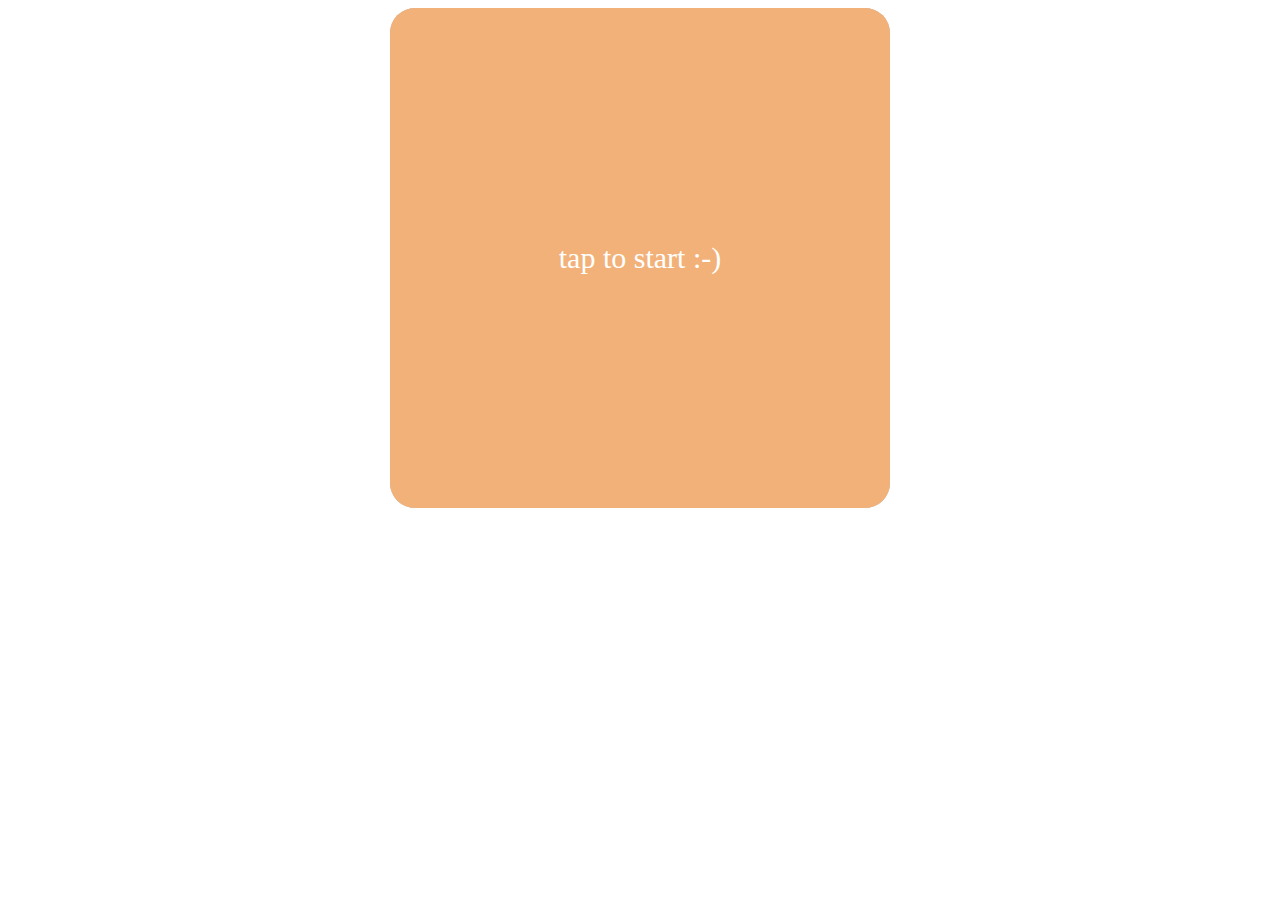
<file: course2/index.html>
<!DOCTYPE html>
<html >
  <head>
    <meta charset="UTF-8">
    <title>Game 2048</title>
    <link rel="stylesheet" href="css/style.css">
  </head>
  <body>
     <div id="div2048">
       <a id="start">tap to start :-)</a>
    </div>
    <script src="js/index.js"></script>
  </body>
</html>
</file>
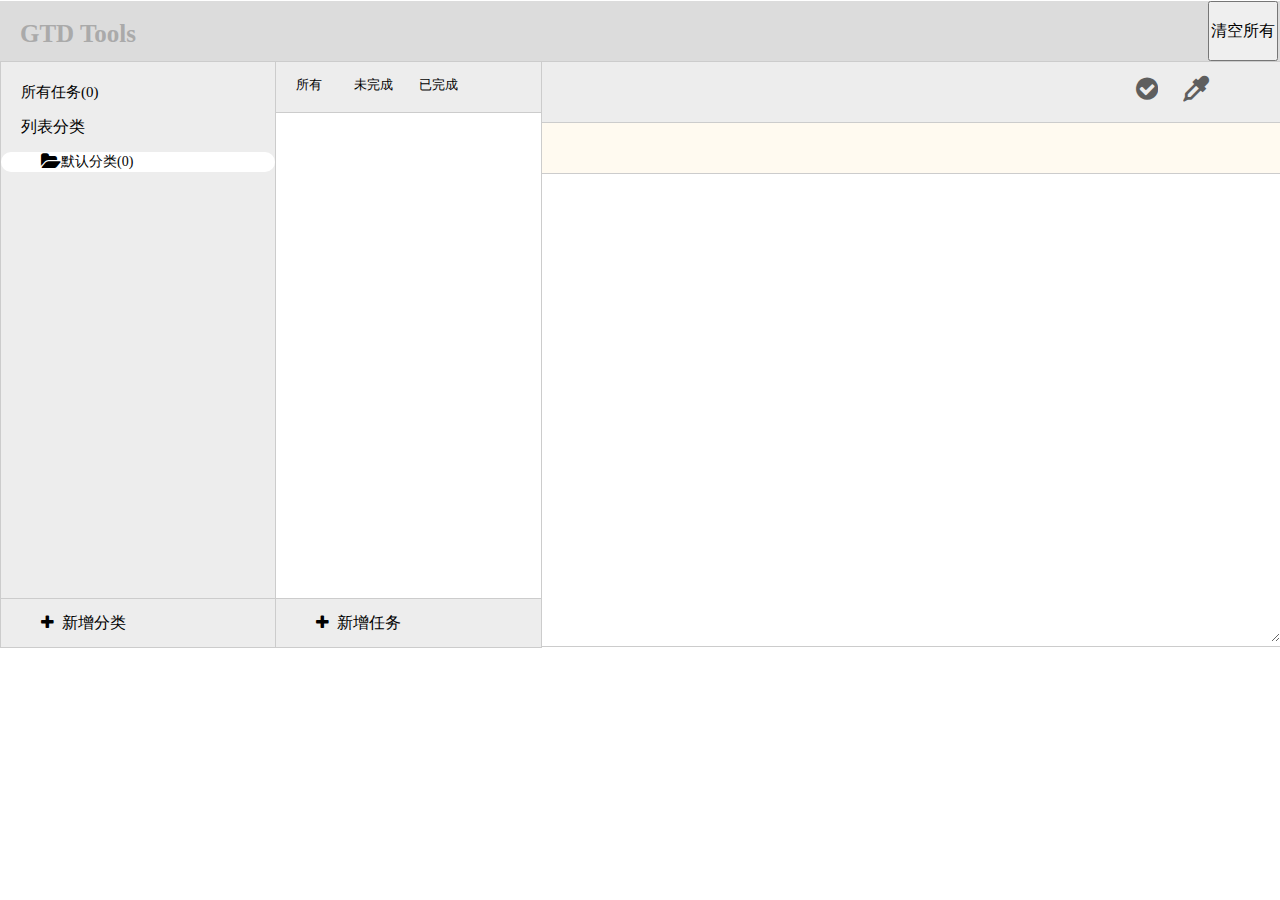
<file: course4/index.html>
<!DOCTYPE html>
<head>
	<meta charset="UTF-8"/>
	<title>个人管理系统</title>
	<link rel="stylesheet" type="text/css" href="css/style.css" />
	<link rel="stylesheet" type="text/css" href="css/font-awesome/css/font-awesome.min.css" />
</head>
<body>
	<div id='header'>
		GTD Tools
		<input id="clear" type="button" value="清空所有">
	</div>
	<div id="main">
		<div id='list'>
			<div id='all'>所有任务(10)</div>
			<div id='list-div'>
				<span>列表分类</span>
				<div id='uli' class='uli'><i class="fa fa-folder-open fa-lg"></i>默认分类(0)</div>
				<ul>
				</ul>
			</div>
			<div id='addlist'>
				<i class="fa fa-plus"></i>&nbsp;&nbsp;新增分类
			</div>
		</div>
		<div id='list-index'>
			<div id='nav'>
				<ul>
					<li id='alltask'>所有</li>
					<li id='unfinished'>未完成</li>
					<li id='finished'>已完成</li>
				</ul>
			</div>
			<div id='list-list'>
				<ul></ul>
			</div>
			<div id='addtask'>
				<i class="fa fa-plus"></i>&nbsp;&nbsp;新增任务
			</div>
		</div>
	</div>
	<div id='content'>
		<form id='form'>
			<div id='title'>
				<input id='file' type='text' value='' disabled />
				<i id='iconSave' class="fa fa-check-circle fa-2x"></i>
				<i id='iconModify' class="fa fa-eyedropper fa-2x"></i>
			</div>
			<div id="data">
				<input id='time' type='text' value='' disabled />
				<textarea id='area' value='' disabled ></textarea>
			</div>
		</form>
	</div>
	<div style=" clear:both; "></div>

	<script type='text/javascript' src="js/localStorage.js"></script>
</body>
</file>
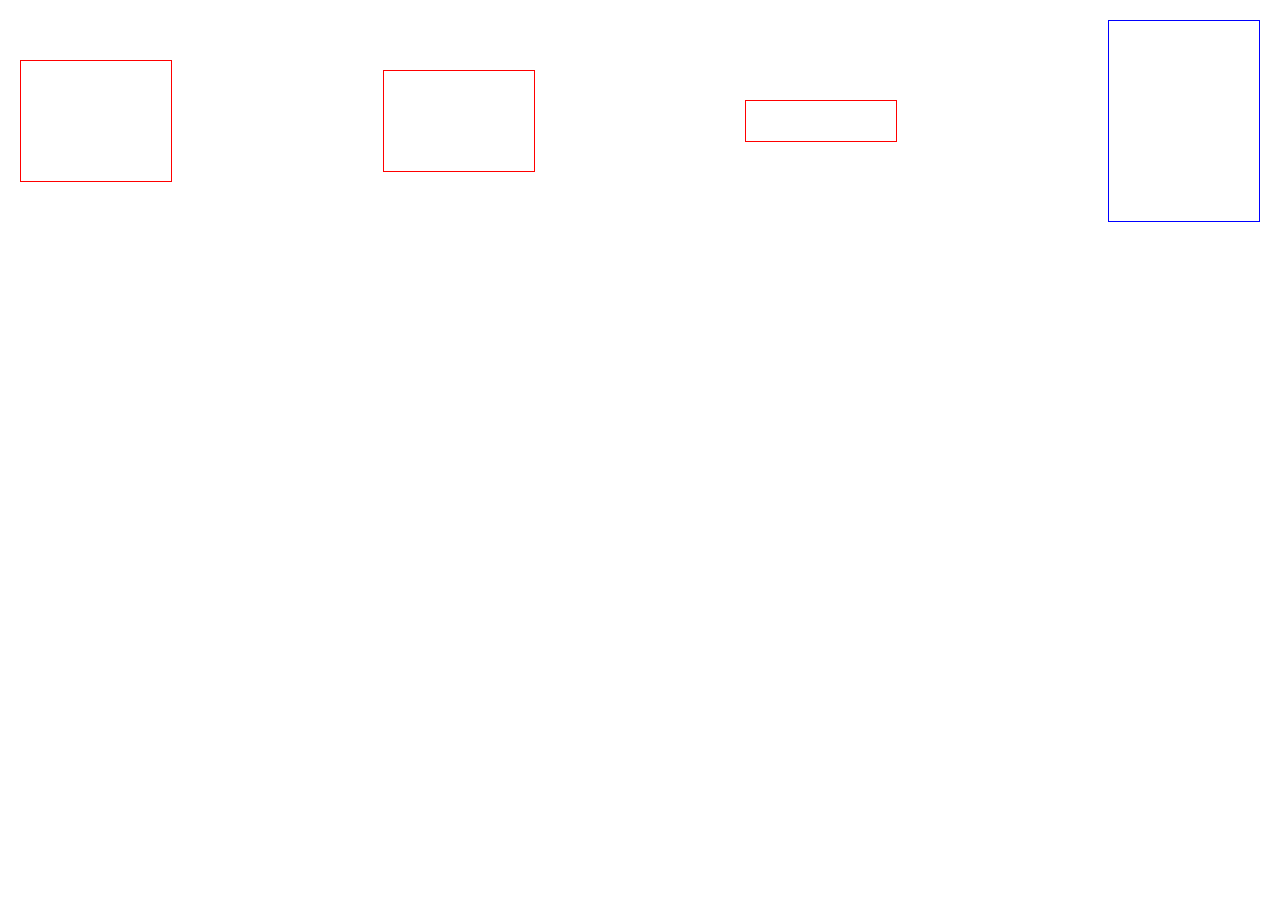
<file: task10/index.html>
<!DOCTYPE html>
<html>
<head>
  <meta charset='utf-8'>
  <title>Flexbox</title>
  <link rel="stylesheet" type="text/css" href="index.css">
</head>
<body>
  <div id="div1"></div>
  <div id="div2"></div>
  <div id="div3"></div>
  <div id="div4"></div>
</body
</html>
</file>
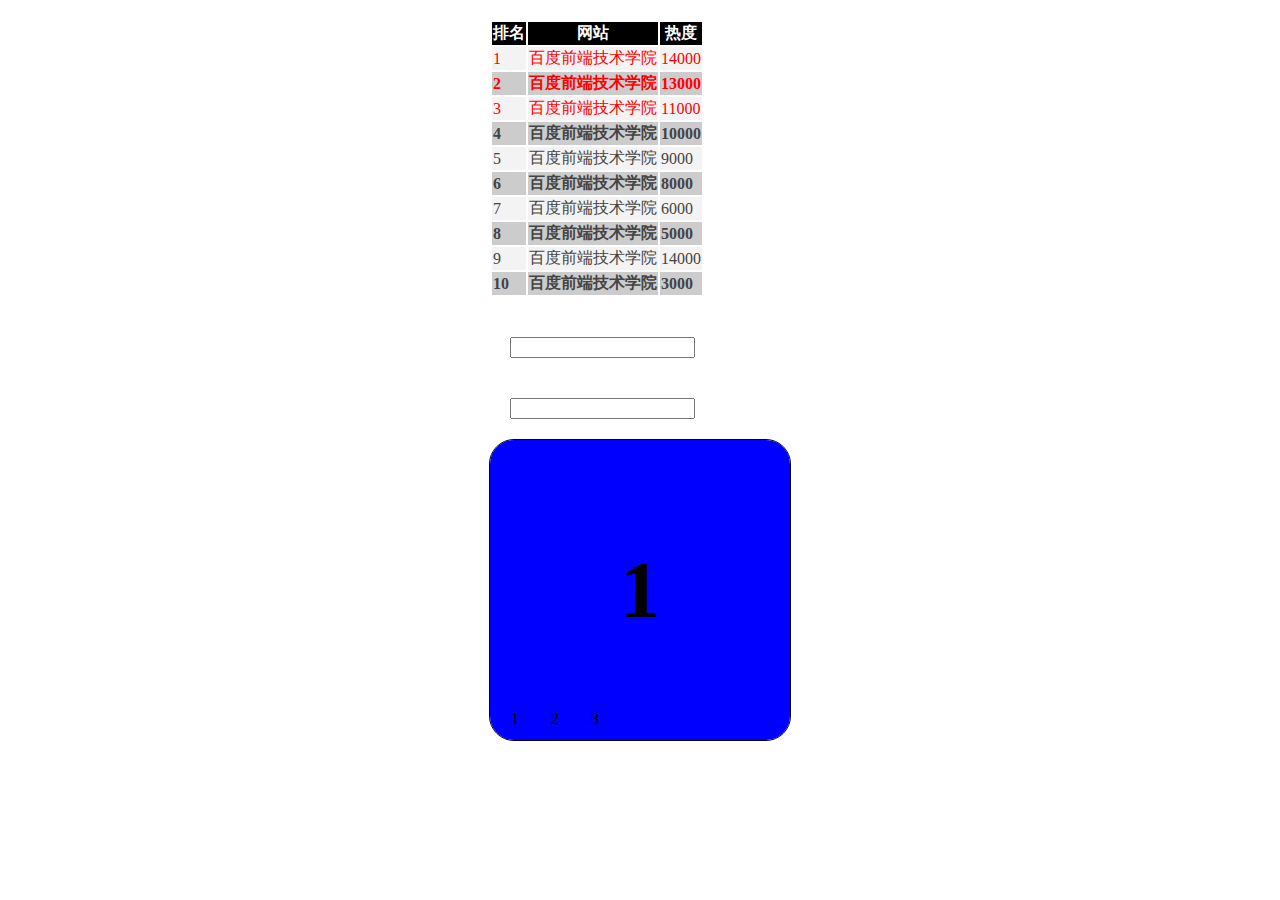
<file: task11/index.html>
<!DOCTYPE html>
<html>
<head>
  <meta charset="utf-8" />
  <title>css3</title>
  <link rel="stylesheet" type="text/css" href="index.css">
</head>
<body>
  <div id="list">
    <table>
      <tr>
        <th>排名</th>
        <th>网站</th>
        <th>热度</th>
      </tr>
      <tr>
        <td>1</td>
        <td>百度前端技术学院</td>
        <td>14000</td>
      </tr>
      <tr>
        <td>2</td>
        <td>百度前端技术学院</td>
        <td>13000</td>
      </tr>
      <tr>
        <td>3</td>
        <td>百度前端技术学院</td>
        <td>11000</td>
      </tr>
      <tr>
        <td>4</td>
        <td>百度前端技术学院</td>
        <td>10000</td>
      </tr>
      <tr>
        <td>5</td>
        <td>百度前端技术学院</td>
        <td>9000</td>
      </tr>
      <tr>
        <td>6</td>
        <td>百度前端技术学院</td>
        <td>8000</td>
      </tr>
      <tr>
        <td>7</td>
        <td>百度前端技术学院</td>
        <td>6000</td>
      </tr>
      <tr>
        <td>8</td>
        <td>百度前端技术学院</td>
        <td>5000</td>
      </tr>
      <tr>
        <td>9</td>
        <td>百度前端技术学院</td>
        <td>14000</td>
      </tr>
      <tr>
        <td>10</td>
        <td>百度前端技术学院</td>
        <td>3000</td>
      </tr>
    </table>
  </div>
  <div id="input">
    <input type="text" />
    <input type="text" />
  </div>
  <div id="tab">
    <ul id="tab-ul">
      <li id="info1" class='info'>1</li>
      <li id="info2" class='info'>2</li>
      <li id="info3" class='info'>3</li>
    </ul>
    <div id="tab-a1" class="tab-a">
      <a href="#info1">1</a>
    </div>
    <div id="tab-a2" class="tab-a">
      <a href="#info2">2</a>
    </div>
    <div id="tab-a3" class="tab-a">
      <a href="#info3">3</a>
    </div>

  </div>
</body>
</html>
</file>
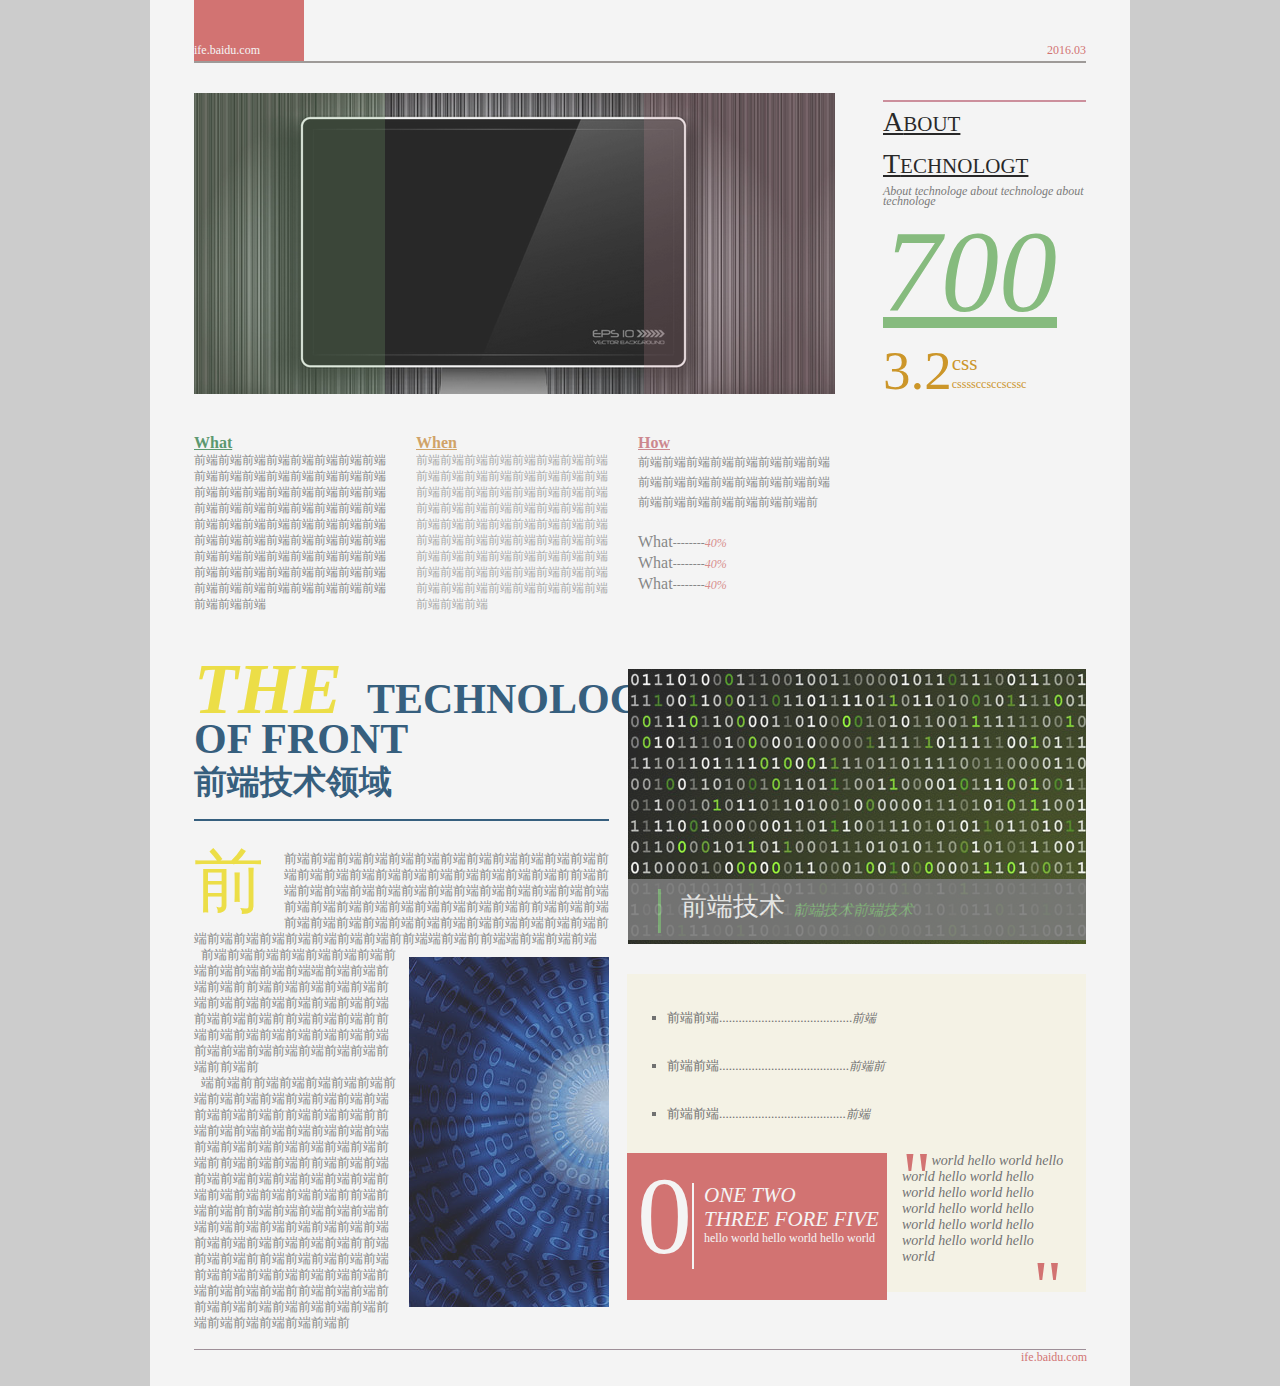
<file: task1/task6.html>
<!DOCTYPE html>
<html>
<head>
	<meta charset='utf-8'>
	<link rel='stylesheet' type='text/css' href='task6.css' />
	<title>模拟报纸排版</title>
</head>
<body>
	<div id='main' class='auto'>
		<div id="header" class='auto'>
			<div id='header-left'><p>ife.baidu.com</p></div>
			<span>2016.03</span> 
		</div>
		<div id='content1' class='auto'>
			<div id="content1-left">
				<div id='shadow1'></div>
				<div id='shadow2'></div>
			</div>
			<div id='content1-right'>
				<p class='sameFont'><span>A</span>BOUT</p>
				<p class='sameFont'><span>T</span>ECHNOLOGT</p>
				<p id='i_p'><i>About technologe about technologe about technologe</i></p>
				<p id='b_p'><i>700</i></p>
				<p id='p_left'>3.2</p>
				<p id='p_right'>
					<span id='b'>css</span><br />
					<span id='s'>cssssccsccscssc</span>
				</p>
			</div>
		</div>
		<div style='clear:both;'></div>
		<div id='content2' class='auto'>
			<div class='div'>
				<p id='what' class='title'>What</p>
				<p class='con'>前端前端前端前端前端前端前端前端前端前端前端前端前端前端前端前端前端前端前端前端前端前端前端前端前端前端前端前端前端前端前端前端前端前端前端前端前端前端前端前端前端前端前端前端前端前端前端前端前端前端前端前端前端前端前端前端前端前端前端前端前端前端前端前端前端前端前端前端前端前端前端前端前端前端前端</p>
			</div>
			<div class='div'>
				<p id='when' class='title'>When</p>
				<p class='con opacity'>前端前端前端前端前端前端前端前端前端前端前端前端前端前端前端前端前端前端前端前端前端前端前端前端前端前端前端前端前端前端前端前端前端前端前端前端前端前端前端前端前端前端前端前端前端前端前端前端前端前端前端前端前端前端前端前端前端前端前端前端前端前端前端前端前端前端前端前端前端前端前端前端前端前端前端</p>
			</div>
			<div class='div'>
				<p id='how' class='title'>How</p>
				<p id='how_p' class='con'>前端前端前端前端前端前端前端前端前端前端前端前端前端前端前端前端前端前端前端前端前端前端前端前<br /><br />
				<span>What</span>--------<i class='i_i opacity'>40%</i><br />
				<span>What</span>--------<i class='i_i opacity'>40%</i><br />
				<span>What</span>--------<i class='i_i opacity'>40%</i><br />
				</p>
			</div>
		</div>
		<div id='content3' class='auto'>
			<div id='content3-header'>
				<p><i>THE</i>TECHNOLOGE<br />
				OF FRONT<br />
				<span >前端技术领域</span>
			</div>
			<div id='content3-img'>
				<div id='img-bottom'>
					<div id='g_shu'></div>
					<p>前端技术<i>&nbsp;&nbsp;前端技术前端技术</i></p>
				</div>
			</div>
			<div id='content3-con'>
				<div>前</div>
				<p>前端前端前端前端前端前端前端前端前端前端前端前端前端前端前端前端前端前端前端前端前端前端前端前前端前端前端前端前端前端前端前端前端前端前端前端前端前端前端前端前端前端前端前端前端前端前端前前端前端前端前端前端前端前端前端前端前端前端前端前端前端前端前端前端前端前端前端前端前端前端前前端端前端前前端端前端前端前端</p>
				<div id='con-img'></div>
				<p>&nbsp;&nbsp;前端前端前端前端前端前端前端前端前端前端前端前端端前端前端前端前端前前端前端前端前端前端前端前端前端前端前端前端前端前端前端前端前端前前端前端前端前前端前端前端前端前端前端前端前端前端前端前端前端前端前端前端前端前前端前</p>
				<p>&nbsp;&nbsp;端前端前前端前端前端前端前端前端前端前端前端前端前端前端前端前端前端前端前前端前端前端前前端前端前端前端前端前端前端前端前端前端前端前端前端前端前端前端前前端前端前端前前端前端前端前端前端前端前端前端前端前端前端前端前端前端前端前端前前端前端前端前前端前端前端前端前端前端前端前端前端前端前端前端前端前端前端前端前端前端前端前前端前端前端前前端前端前端前端前端前端前端前端前端前端前端前端前端前端前端前端前前端前端前端前前端前端前端前端前端前端前端前端前端前端前端前端前端前</p>
			</div>
			<div id='content3-right'>
				<ul>
					<li>前端前端.........................................<i>前端</i></li>
					<li>前端前端........................................<i>前端前</i></li>
					<li>前端前端.......................................<i>前端</i></li>
				</ul>
				<div id='left-img'>
					<div>
						<div id='zore'>0</div>
						<div id='shu'></div>
					</div>
					<div id='l_font'>
						<p><i>ONE TWO<br />THREE FORE FIVE</i>
						hello world hello world hello world</p>
					</div>
				</div>
				<div id='right'>
					<div class='same_l'>"</div>
					<p><i>world hello world hello world hello world hello world hello world hello world hello world hello world hello world hello world hello world hello world </i></p>
					<div class='same_r'>"</div>
				</div>
			</div>
		</div>
		<div id='footer'>ife.baidu.com</div>
	</div>
</body>
</html>
</file>
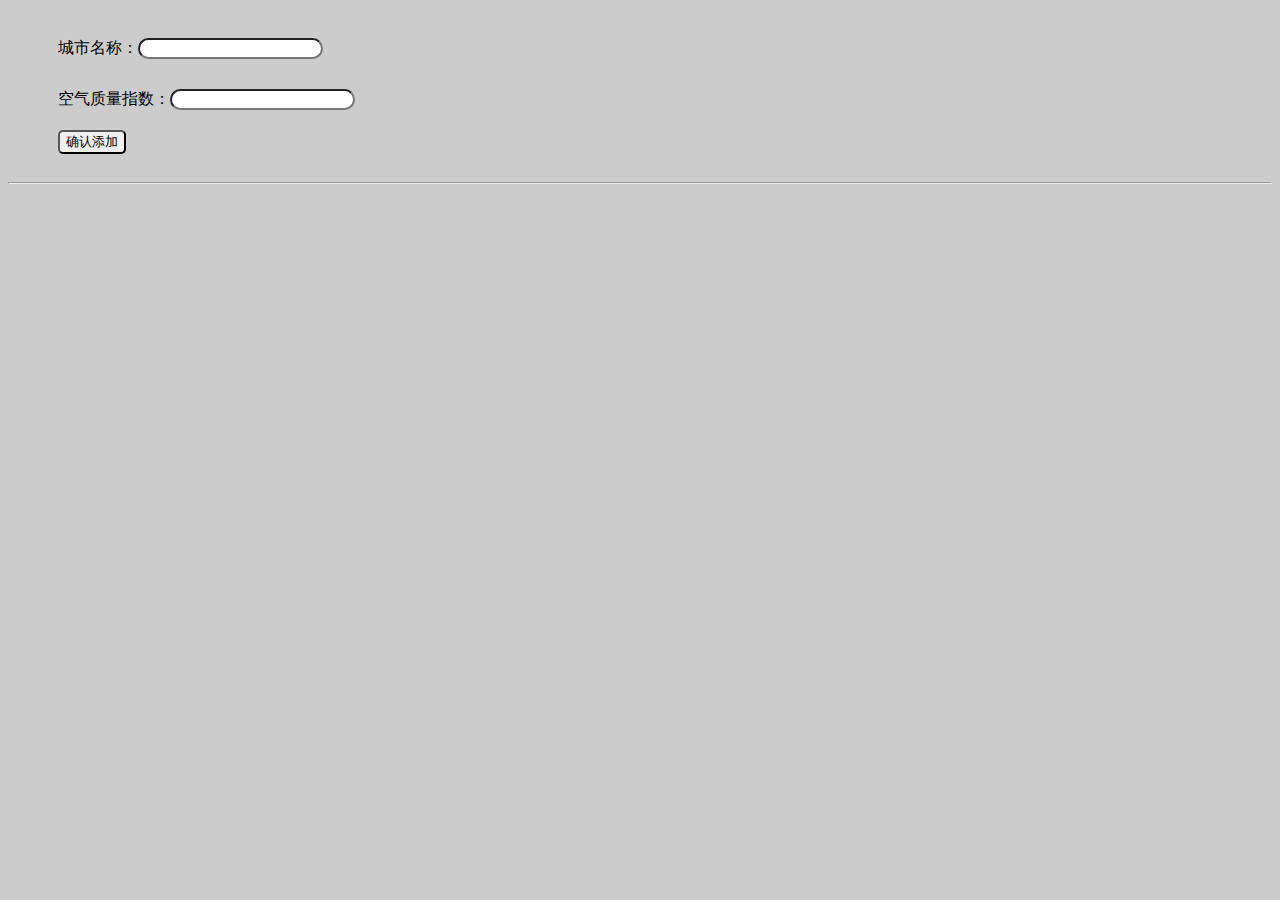
<file: task16/task.html>
<!DOCTYPE>
<html>
  <head>
    <meta charset="utf-8">
    <title>IFE JavaScript Task 01</title>
    <script src="task.js"></script>
    <style type="text/css">
      body{
        background:#ccc;
      }
      div{
        font-size:16px;
        color:#000;
      }
      label{
        margin-left:50px;
      }
      #aqi-city-input,#aqi-value-input{
        border-radius: 15px;
        margin-top: 30px;
      }
      #add-btn{
        margin: 20px 50px;
        border-radius: 5px;
      }
    </style>
  </head>
<body>

  <div>
    <label>城市名称：<input id="aqi-city-input" type="text"></label><br>
    <label>空气质量指数：<input id="aqi-value-input" type="text"></label><br>
    <button id="add-btn">确认添加</button>
  </div>
  <hr />
  <table id="aqi-table" style="width:300px">
    <!--
    <tr style="background:#000; color:#fff; font-size:20px; line-height:25px;">
      <th>城市</th><th>空气质量</th><th>操作</th>
    </tr>
    <tr>
      <td>北京</td><td>90</td><td><button>删除</button></td>
    </tr>
    <tr>
      <td>北京</td><td>90</td><td><button>删除</button></td>
    </tr>
   -->
  </table>

</body>
</html>
</file>
<file: course2/css/style.css>
#div2048
{
    width: 500px;
    height: 500px;
    background-color: #b8af9e;
    margin: 0 auto;
    position: relative;
    border-radius: 25px;
}
#start
{
    width: 500px;
    height: 500px;
    line-height: 500px;
    display: block;
    text-align: center;
    font-size: 30px;
    background: #f2b179;
    color: #FFFFFF;
    border-radius: 25px;
}
#div2048 div.tile
{
    margin: 20px 0px 0px 20px;
    width: 100px;
    height: 40px;
    padding: 30px 0;
    font-size: 40px;
    line-height: 40px;
    text-align: center;
    float: left;
    border-radius: 15px;
    box-shadow: 1px 1px 1px 1px;
  /*  animation-duration: 3s;
    animation-iteration-count: infinite;*/
    transition:width 1s, height 1s, background-color 2s, transform 1s;
}
/*
@keyframes slidein {
  from {
    width: 100px;
    height: 40px;
  }

  75% {
    font-size:50px ;
    height:50px;
    width: 102px;
    padding: 25px 0;
  }

  to {
    height:40px;
    width: 100px;
  }
}*/

#div2048 div.tile0{
    background: #ccc0b2;
}
#div2048 div.tile2
{
    color: #7c736a;
    background: #eee4da;
  /*  transform:rotate(360deg);
    margin: 20px 0px 0px 20px;
    width: 100px;
    height: 40px;
    padding: 30px 0;*/
}
#div2048 div.tile4
{
    color: #7c736a;
    background: #ece0c8;
  /*  transform:rotate(360deg);
    margin: 20px 0px 0px 20px;
    width: 100px;
    height: 40px;
    padding: 30px 0;*/
}
#div2048 div.tile8
{
    color: #fff7eb;
    background: #f2b179;
}
#div2048 div.tile16
{
    color:#fff7eb;
    background:#f59563;
}
#div2048 div.tile32
{
    color:#fff7eb;
    background:#f57c5f;
}
#div2048 div.tile64
{
    color:#fff7eb;
    background:#f65d3b;
}
#div2048 div.tile128
{
    color:#fff7eb;
    background:#edce71;
}
#div2048 div.tile256
{
    color:#fff7eb;
    background:#edcc61;
}
#div2048 div.tile512
{
    color:#fff7eb;
    background:#ecc850;
}
#div2048 div.tile1024
{
    color:#fff7eb;
    background:#edc53f;
}
#div2048 div.tile2048
{
    color:#fff7eb;
    background:#eec22e;
}
</file>
<file: course4/css/style.css>
/*----------------初始化基本格式开始---------------------*/
body,div,ul,ol,li,dl,dt,h1,h2,h3,h4,h5,h6,form,input,textarea,p{
	margin:0px;
	padding:0px;
	font-size:13px;
}

ul{
	list-style:none;
}

img,a img{
	border:none;
}

a{
	text-decoration:none;
}

a:hover{
	text-decoration:none;
}
/*-------------初始化基本格式结束-------------------------*/
body{
	font-family:华文细黑, "MicrosoftJhengHei", "Microsoft YaHei", 微软雅黑, STHeiti, MingLiu, 'New Century Schoolbook', Times, TimesNR, Georgia, 'New York', serif;
}
#header{
	width:100%;
	height:60px;
	background:#dcdcdc;
	color:#aaa;
	font-size:25px;
	font-weight:bold;
	line-height:65px;
	text-indent:20px;
	border-bottom:1px solid #ccc;
	margin-top:1px;
}

#header input{
	width:70px;
	height:60px;
	font-size:16px;
	line-height:50px;
	margin-right:2px;
	float:right;
}
#main{
	width:542px;
}

#list{
	width:274px;
	height:35%;
	background:#ededed;
	border:1px solid #ccc;
	border-top:0;
	float:left;
}
#list #all{
	width:274px;
	height:40px;
	font-size:15px;
	line-height:60px;
	text-indent:20px;
	cursor:pointer;
}
#list #list-div{
	width:274px;
	height:496px;
	font-size:16px;
	line-height:50px;
	text-indent:20px;
	border-bottom:1px solid #ccc;
}
#list #list-div span{
	cursor:pointer;
}
#list #list-div ul li{
	width:274px;
	height:20px;
	font-size:14px;
	line-height:20px;
	border-radius:15px;
	margin:0 0;
}
#uli{
	width:274px;
	height:20px;
	font-size:14px;
	line-height:20px;
	border-radius:15px;
	margin:0 0;
}
.uli{
	background:#fff;
}

.indent{
	text-indent:50px;
}

#list #addlist{
	width:274px;
	height:48px;
	font-size:16px;
	text-indent:20px;
	line-height:48px;
	cursor:pointer;
}

#list-index{
	width:265px;
	height:35%;
	border:1px solid #ccc;
	border-left:0;
	border-top:0;
	float:left;
}
#list-index #nav{
	width:265px;
	height:50px;
	background:#ededed;
	border-bottom:1px solid #ccc;
}
#list-index #nav ul li{
	width:45px;
	height:20px;
	margin:13px 10px;
	line-height:20px;
	text-align:center;
	float:left;
	cursor:pointer;
}

#list-index #list-list{
	width:265px;
	height:485px;
	border-bottom:1px solid #ccc;
}
#list-index #list-list ul li{
	width:265px;
	height:20px;
	font-size:15px;
	line-height:20px;
	text-indent:20px;
}
.data{
	background:#FAF0E6;
}
.textData{
	background:#F2F2F2;
}
.textColor{
	color:#9ACD32;
}

#list-index #addtask{
	width:265px;
	height:48px;
	font-size:16px;
	text-indent:20px;
	line-height:48px;
	background:#ededed;
	cursor:pointer;
}

#content{
	width:auto;
	margin-left:-542px;
	height:35%;
	border-bottom:1px solid #ccc;
	overflow:hidden;
}

#content #title{
	width:100%;
	height:60px;
	background:#ededed;
}

#content #title #file{
	width:80%;
	height:60px;
	font-size:18px;
	text-indent:20px;
	line-height:60px;
	background:#ededed;
	border:none;
}

#content #form #title i{
	width:6%;
	opacity:0.6;
	text-indent:30px;
	/*margin:15px 10px 0px 0px;*/
	cursor:pointer;
}
#iconSave{
	margin-left: -30px;
}

#content #data{
	width:100%;
}
#content #time{
	width:100%;
	height:50px;
	font-size:18px;
	text-indent:20px;
	line-height:60px;
	background:#FFFAF0;
	border:none;
	border-bottom:1px solid #ccc;
	border-top:1px solid #ccc;
}
#content #form textarea{
	width:100%;
	height:468px;
	font-size:18px;
	text-indent:20px;
	line-height:35px;
	border:none;
	background:#fff;
}
</file>
<file: task10/index.css>
body{
  margin:0;
  padding: 20px;
}
#div1,#div2,#div3,#div4{
  width:150px;
  margin-bottom:20px;
}
#div1{
  height:120px;
  border:1px solid #f00;
}
#div2{
  height:100px;
  border:1px solid #f00;
}
#div3{
  height:40px;
  border:1px solid #f00;
}
#div4{
  height:200px;
  border:1px solid blue;
}

@media screen and (min-width:640px){
  body{
    display:flex;
    flex-flow: row wrap;
    justify-content:space-between;
    align-items:center;
  }
}
@media screen and (max-width:640px){
  body{
    display:flex;
    flex-flow: row wrap;
    justify-content:space-between;
    align-items: flex-start;
  }

  #div4{
    order:-1;
  }
}
</file>
<file: task11/index.css>
body,div,ul{
  margin: 0;
  padding: 0;
}

#list{
  width:300px;
  color:#444;
  margin:20px auto;
}
th{
  background:#000;
  color:#fff;
}
tr:nth-of-type(odd){
  background:#ccc;
  font-weight:bold;
}
tr:nth-of-type(even){
  background:#f3f3f3;
}
table tr:nth-child(-n+4){
  color:red;
}
tr:nth-child(n+2):hover{
  background:#f3f3f3;
  opacity: 0.3;
}

#input{
  width:300px;
  margin:0px auto;
}
input{
  margin: 20px;
}
input:focus{
  width:300px;
  border-radius: 10px;
}


#tab{
  width:300px;
  height:300px;
  margin:0px auto;
  border:1px solid #000;
  margin-bottom: 20px;
  overflow: hidden;
  border-radius: 25px;
}
.info{
  width:300px;
  height:300px;
  text-align: center;
  font-weight: bold;
  font-size:80px;
  line-height: 300px;
}
#tab #tab-ul{
  list-style: none;
  display: inline-flex;
  position: relative;
  animation: slidein 10s infinite;
  -webkit-animation: slidein 10s infinite;
  -moz-animation: slidein 10s infinite;
}
#tab #tab-ul li:nth-child(1){
  background:blue;
}
#tab #tab-ul li:nth-child(2){
  background:green;
  float: left;
}
#tab #tab-ul li:nth-child(3){
  background:#f3f;
  float: left;
}

#tab .tab-a{
  width:30px;
  height:20px;
  border-radius: 25px;
  position: relative;
  top:-30px;
  margin-left: 10px;
  float: left;
}
#tab-a1{
  animation: slide1 10s infinite;
}
#tab-a2{
  animation: slide2 10s infinite;
}
#tab-a3{
  animation: slide3 10s infinite;
}
#tab a{
  width:30px;
  height:20px;
  display: block;
  float: left;
  color:#000;
  text-align: center;
  border-radius: 25px;
  text-decoration:none;
}
#tab a:hover{
  background:#000;
  color:#fff;
  cursor: pointer;
}

@keyframes slidein {
  from {
    left:0
  }
  50%{
    left:-300px
  }
  to {
    left: -600px;
  }
}
@-webkit-keyframes slidein{
  from {
    left:0
  }
  50%{
    left:-300px
  }
  to {
    left: -600px;
  }
}
@-moz-keyframes slidein{
  from {
    left:0
  }
  50%{
    left:-300px
  }
  to {
    left: -600px;
  }
}
@keyframes slide1{
  from {
    background:red;
  }
  50%{
    background:#ccc;
  }
  to {
    background:#ccc;
  }
}
@keyframes slide2{
  from {
    background:#ccc;
  }
  70%{
    background:red;
  }
  to {
    background: #ccc;
  }
}
@keyframes slide3{
  from {
    background:#ccc;
  }
  70%{
    background: #ccc;
  }
  to {
    background:red;
  }
}
/*点击显示可以考虑:target----我在动画animation中使用，会有问题*/
</file>
<file: task1/task6.css>
/*----------------初始化基本格式开始---------------------*/
body,div,ul,ol,li,dl,dt,h1,h2,h3,h4,h5,h6,form,input,textarea,p{
	margin:0px;
	padding:0px;
	font-size:13px;
}

ul{
	list-style:none;
}

img,a img{
	border:none;
}

a{
	text-decoration:none;
}

a:hover{
	text-decoration:none;
}

.auto{
	margin:0 auto;
}
/*--------------初始化基本格式结束-----------------------*/
body{
	background:#ccc;
}
#main{
	width:980px;
	height:1386px;
	background:#fff;
	opacity:0.8;
}
#main #header{
	width:892px;
	height:61px;
	border-bottom:2px solid #938e8c;
}
#main #header #header-left{
	width:110px;
	height:61px;
	background:#d45d5c;
	float:left;
}
#main #header #header-left p{
	font-size:12px;
	font-family:'黑体';
	color:#fff;
	line-height:100px;
}
#main #header span{
	font-size:12px;
	font-family:'黑体';
	color:#d45d5c;
	float:right;
	line-height:100px;
}

#main #content1{
	width:892px;
	height:301px;
}
#main #content1 #content1-left{
	width:641px;
	height:301px;
	background:url(images/bg1.png);
	margin:30px 20px 20px 0px;
	float:left;
}
#main #content1 #content1-left #shadow1{
	width:191px;
	height:301px;
	background:#75b86b;
	opacity:0.2;
	float:left;
}
#main #content1 #content1-left #shadow2{
	width:191px;
	height:301px;
	background:#cc8091;
	opacity:0.2;
	float:right;
}
#main #content1 #content1-right{
	width:203px;
	height:301px;
	float:right;
	border-top:2px solid #cc8091;
}
#main #content1 #content1-right .sameFont{
	font-size:21px;
	color:#000;
	font-family:'微软雅黑';
	line-height:40px;
	text-decoration:underline;
	text-transform:capitalize;
}
#main #content1 #content1-right span{
	font-family:'微软雅黑';
	font-size:28px;
}
#main #content1 #content1-right #i_p{
	font-size:12px;
	color:#676767;
	font-family:'楷体';
	line-height:10px;
}
#main #content1 #content1-right #b_p{
	font-size:116px;
	color:#75b86b;
	font-size:'微软雅黑';
	text-decoration:underline;
}
#main #content1 #content1-right #p_left{
	font-size:55px;
	color:#cc8901;
	font-size:'微软雅黑';
	float:left;
}
#main #content1 #content1-right #p_right{
	color:#cc8901;
	font-size:'微软雅黑';
	float:left;
	margin-top:12px;
}
#main #content1 #content1-right #p_right #b{
	font-size:21px;
}
#main #content1 #content1-right #p_right #s{
	font-size:12px;
}

#main #content2{
	width:892px;
	height:190px;
	margin-top:20px;
}
.div{
	width:200px;
	height:190px;
	float:left;
	margin-right:22px;
}
.title{
	font-size:16px;
	text-decoration:underline;
	font-family:'微软雅黑';
	font-weight:bold;
}
.con{
	font-size:12px;
	color:#767777;
	font-family:'宋体';
	line-height:16px;
}
.opacity{
	opacity:70%;
}
.i_i{
	color:#cd4a48;
	font-size:12px;
	line-height:16px;
}
#how_p{
	color:#767777;
	line-height:20px;
}
#how_p span{
	font-size:16px;
}
#main #content2 #what{
	color:#418c59;
}
#main #content2 #when{
	color:#d2994f;
}
#main #content2 #how{
	color:#cc7680;
}

#main #content3{
	width:892px;
	height:680px;
	margin-top:45px;
	border-bottom:1px solid #93818c;
}

#main #content3 #content3-header{
	width:415px;
	height:150px;
	color:#11456b;
	font-weight:bold;
	line-height:40px;
	border-bottom:2px solid #11456b;
	float:left;
	margin-bottom:30px;
}
#main #content3 #content3-header p{
	font-size:42px;
}
#main #content3 #content3-header i{
	font-size:72px;
	color:#f5e327;
	margin-right:25px;
}
#main #content3 #content3-header span{
	font-size:33px;
}

#main #content3 #content3-img{
	width:458px;
	height:275px;
	background:url(images/bg_2.jpg);
	float:right;
}
#main #content3 #content3-img #img-bottom{
	width:458px;
	height:61px;
	opacity:0.9;
	background:#666;
	margin-top:210px;
}
#main #content3 #content3-img #img-bottom #g_shu{
	width:3px;
	height:44px;
	background:#72b16a;
	margin-left:30px;
	position:relative;
	top:10px;
	float:left;
	margin-right:20px;
}
#main #content3 #content3-img #img-bottom p{
	font-size:26px;
	color:#fff;
	font-family:'微软雅黑';
	float:left;
	line-height:56px;
}
#main #content3 #content3-img #img-bottom p i{
	font-size:15px;
	color:#72b16a;
	line-height:140%;
}
#main #content3 #content3-con{
	width:415px;
	height:450px;
	float:left;
}
#main #content3 #content3-con div{
	width:90px;
	height:70px;
	font-size:70px;
	color:#f5e327;
	font-family:'微软雅黑';
	line-height:62px;
	float:left;
}
#main #content3 #content3-con p{
	line-height:16px;
	color:#767777;
	font-family:'宋体';
}
#main #content3 #content3-con #con-img{
	width:200px;
	height:350px;
	background:url(images/bg_3.jpg);
	float:right;
	margin:10px 0 10px 10px;
}
#main #content3 #content3-right{
	width:459px;
	height:318px;
	background:#fffcec;
	float:right;
	margin-top:30px;
}
#main #content3 #content3-right ul{
	list-style-type:square;
	color:#5a5b5b;
	font-family:'宋体';
	font-size:16px;
	margin-top:35px;

}
#main #content3 #content3-right ul li{
	width:405px;
	margin:30px 40px;
}
#main #content3 #content3-right ul i{
	font-size:12px;
	font-family:'黑体';
}
#main #content3 #content3-right #left-img{
	width:260px;
	height:147px;
	color:#fff;
	background:#d45d5c;
	float:left;
	margin-right:15px;
}
#main #content3 #content3-right #left-img #zore{
	font-size:110px;
	font-family:'微软雅黑';
	margin-left:10px;
	float:left;
}
#main #content3 #content3-right #left-img #shu{
	width:2px;
	height:86px;
	background:#fff;
	float:left;
	margin-top:30px;
	margin-right:10px;
}
#main #content3 #content3-right #left-img #l_font{
	margin-top:30px;
}
#main #content3 #content3-right #left-img p{
	color:#fff;
	font-size:12px;
	font-family:'黑体';
}
#main #content3 #content3-right #left-img i{
	font-size:21px;
	color:#fff;
	line-height:24px;
}
#main #content3 #content3-right #right{
	width:166px;
	height:150px;
	float:left;
}
#main #content3 #content3-right #right i{
	font-size:14px;
	color:#5a5b5b;
	line-height:16px;
}
.same_l{6	width:35px;
	height:25px;
	color:#d45d5c;
	font-size:72px;
	font-family:'黑体';
	float:left;
	margin-top:-17px;
}
.same_r{
	width:35px;
	height:35px;
	color:#d45d5c;
	font-size:72px;
	font-family:'黑体';
	float:right;
	position:relative;
	bottom:20px;
}
#main #footer{
	font-size:12px;
	color:#d45d5c;
	float:right;
	margin-right:43px;
	font-family:'黑体';
}
</file>
